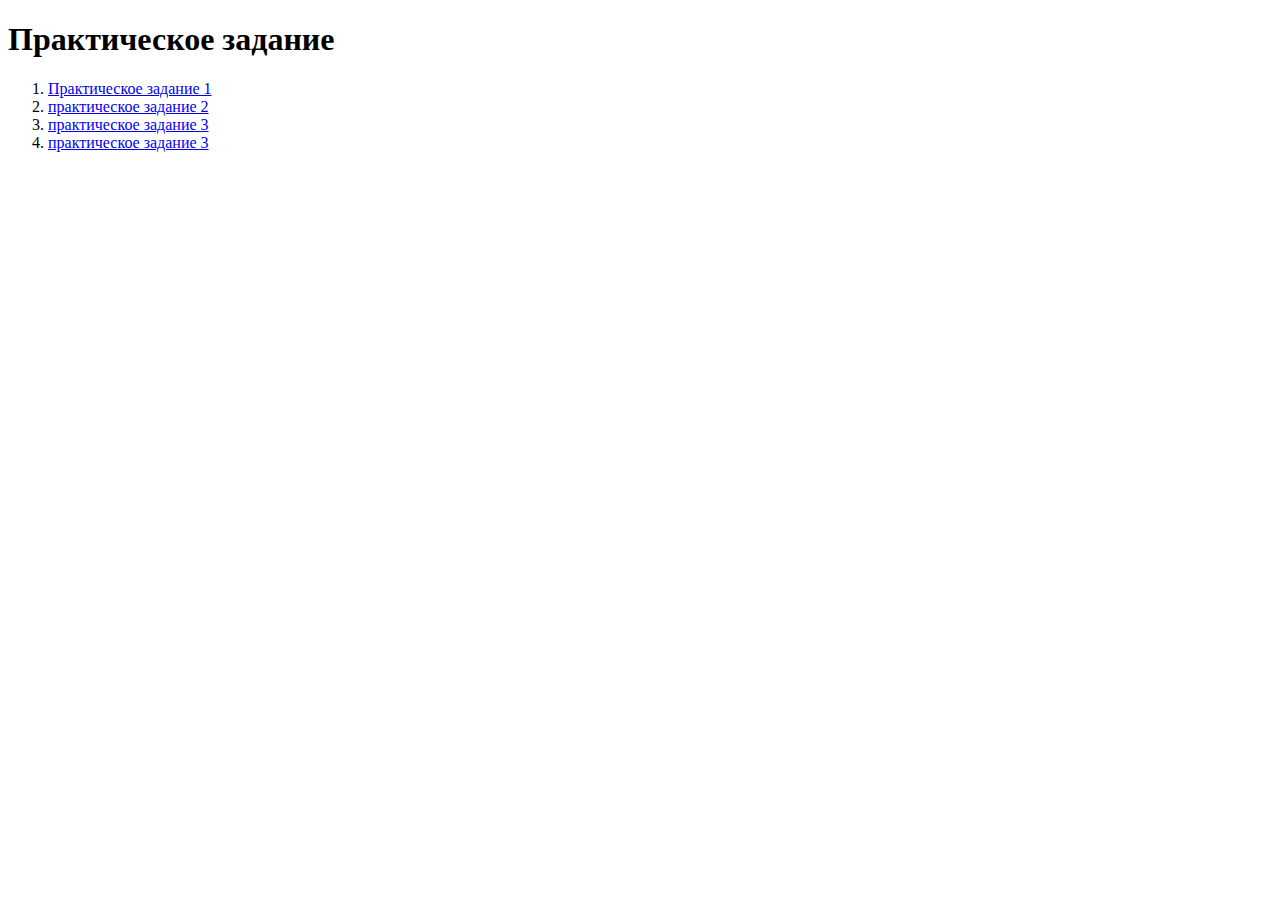
<file: index.html>
<!DOCTYPE html>
<html lang="ru">
<head>
    <meta charset="UTF-8">
    <meta name="viewport" content="width=device-width, initial-scale=1.0">
    <title>практические задания</title>
</head>
<body>
    <h1>Практическое задание</h1>
    <ol>
        <li><a href="task1.html">Практическое задание 1</a></li>
        <li><a href="task2.html">практическое задание 2</a></li>
        <li><a href="task3.html">практическое задание 3</a></li>
        <li><a href="task4.html">практическое задание 3</a></li>
    </ol>
    
</body>
</html>
</file>
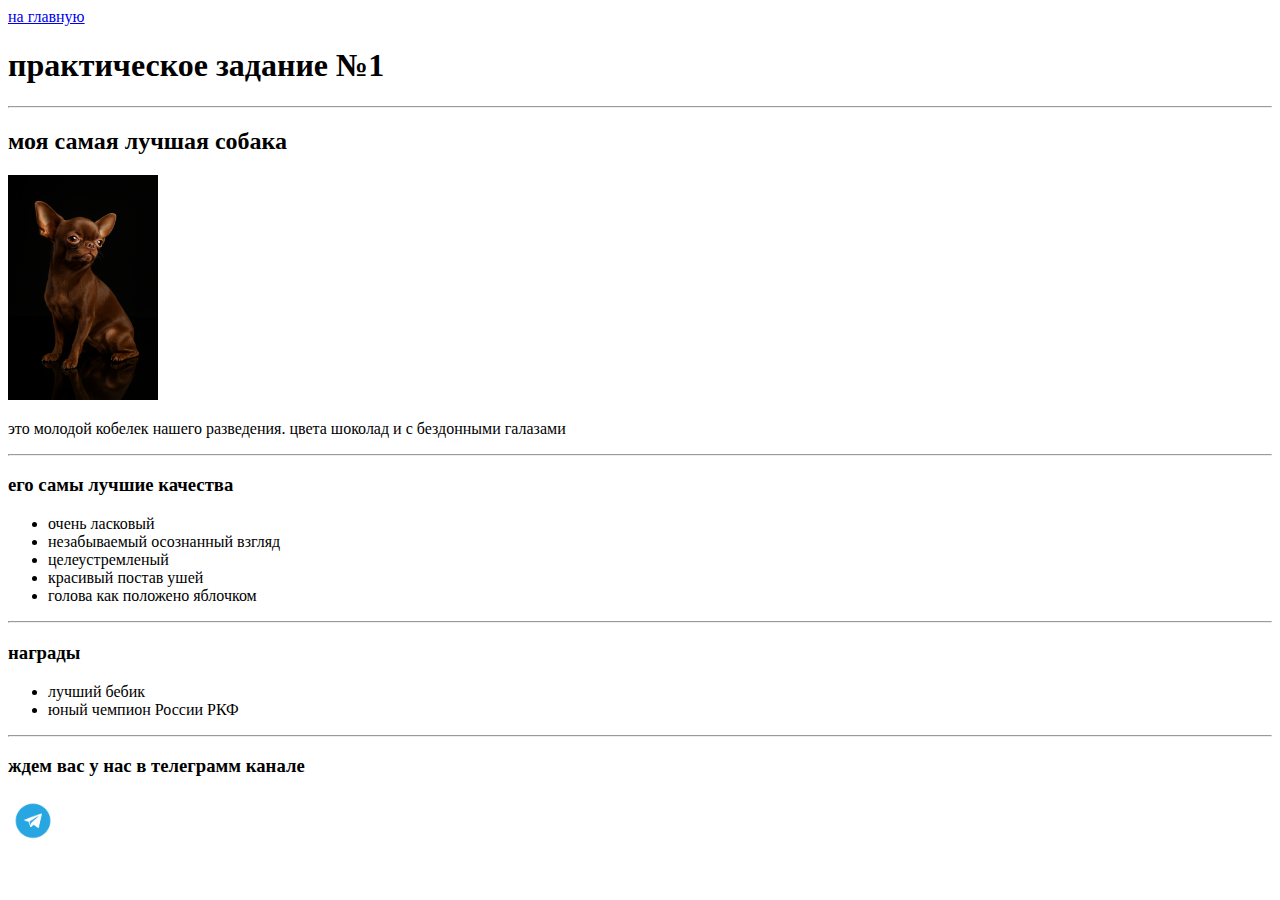
<file: task1.html>
<!DOCTYPE html>
<html lang="ru">
<head>
    <meta charset="UTF-8">
    <meta name="viewport" content="width=device-width, initial-scale=1.0">
    <title>практическое задание 1</title>
</head>
<body>
    <a href="index.html">на главную</a>
    <h1>практическое задание №1</h1>
    <hr>
    <h2>моя самая лучшая собака</h2>
    <img src="веник 3.png" width="150px" alt="изображение не найдено">
    <p>это молодой кобелек нашего разведения. цвета шоколад и с бездонными галазами</p>
    <hr>
    <h3> его самы лучшие качества</h3>
    <ul>
        <li>очень ласковый</li>
        <li>незабываемый осознанный взгляд</li>
        <li>целеустремленый</li>
        <li>красивый постав ушей</li>
        <li>голова как положено яблочком</li>
    </ul>
    <hr>
    <h3>награды</h3>
    <ul>
        <li>лучший бебик</li>
        <li>юный чемпион России РКФ</li>   
    </ul>
    <hr>
    <h3>ждем вас у нас в телеграмм канале</h3>
     <a href="https://t.me/sempredog"><img src="tg-logo.png" width="50" alt="сюрприз"></a> 

</body>
</html>
</file>
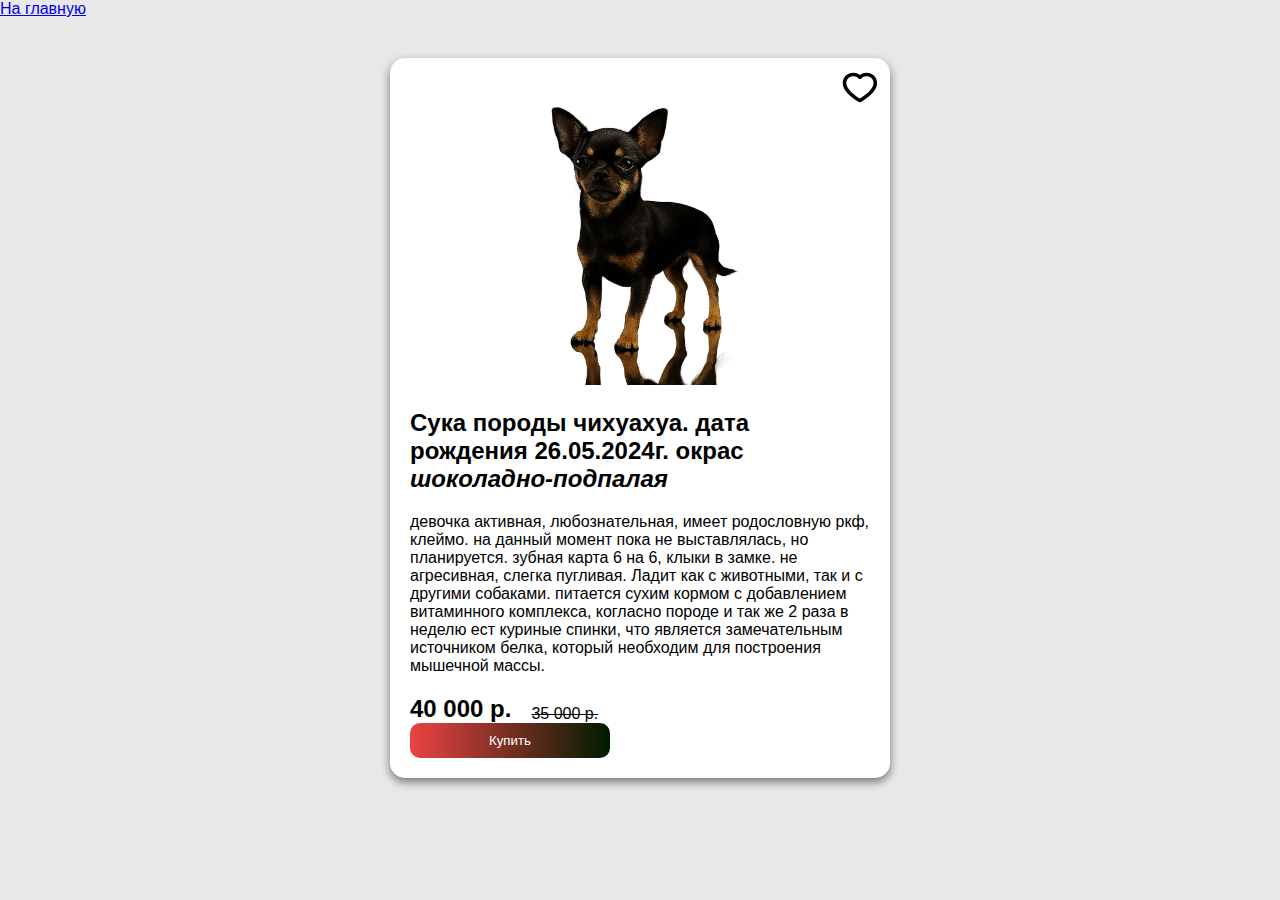
<file: task2.html>
<!DOCTYPE html>
<html lang="ru">
<head>
    <meta charset="UTF-8">
    <meta name="viewport" content="width=device-width, initial-scale=1.0">
    <title>задание 2</title>
    <link rel="stylesheet" href="task2.css">
</head>
<body>
    <a href="index.html">На главную</a> 
    <div class="card">
        <button class="btn btn_favorite">
        <img src="favorite.svg" alt="">
        </button>
        <div class="bum">
            <div><img class="pl" src="pl.png" alt=""></div>
            <div><h2>Cука породы чихуахуа. дата рождения 26.05.2024г. окрас <span class="italic">шоколадно-подпалая</span></h2>
            </div>
            <div class="opi2"><b>девочка активная, любознательная, имеет родословную ркф, клеймо. на данный момент пока не выставлялась, но планируется. зубная карта 6 на 6, клыки в замке. не агресивная, слегка пугливая. Ладит как с животными, так и с другими собаками. питается сухим кормом с добавлением витаминного комплекса, когласно породе и так же 2 раза в неделю ест куриные спинки, что является замечательным источником белка, который необходим для построения мышечной массы.</b>
            </div>
            <div class="crup">
                <span class="prise"><H2>40 000 р.</H2>
                </span> 
                <span class="discount">35 000 р.</span>
            </div>
        </div>    
            <button class="btn btn_button">Купить</button>
        
    </div>

    
</body>
</html>
</file>
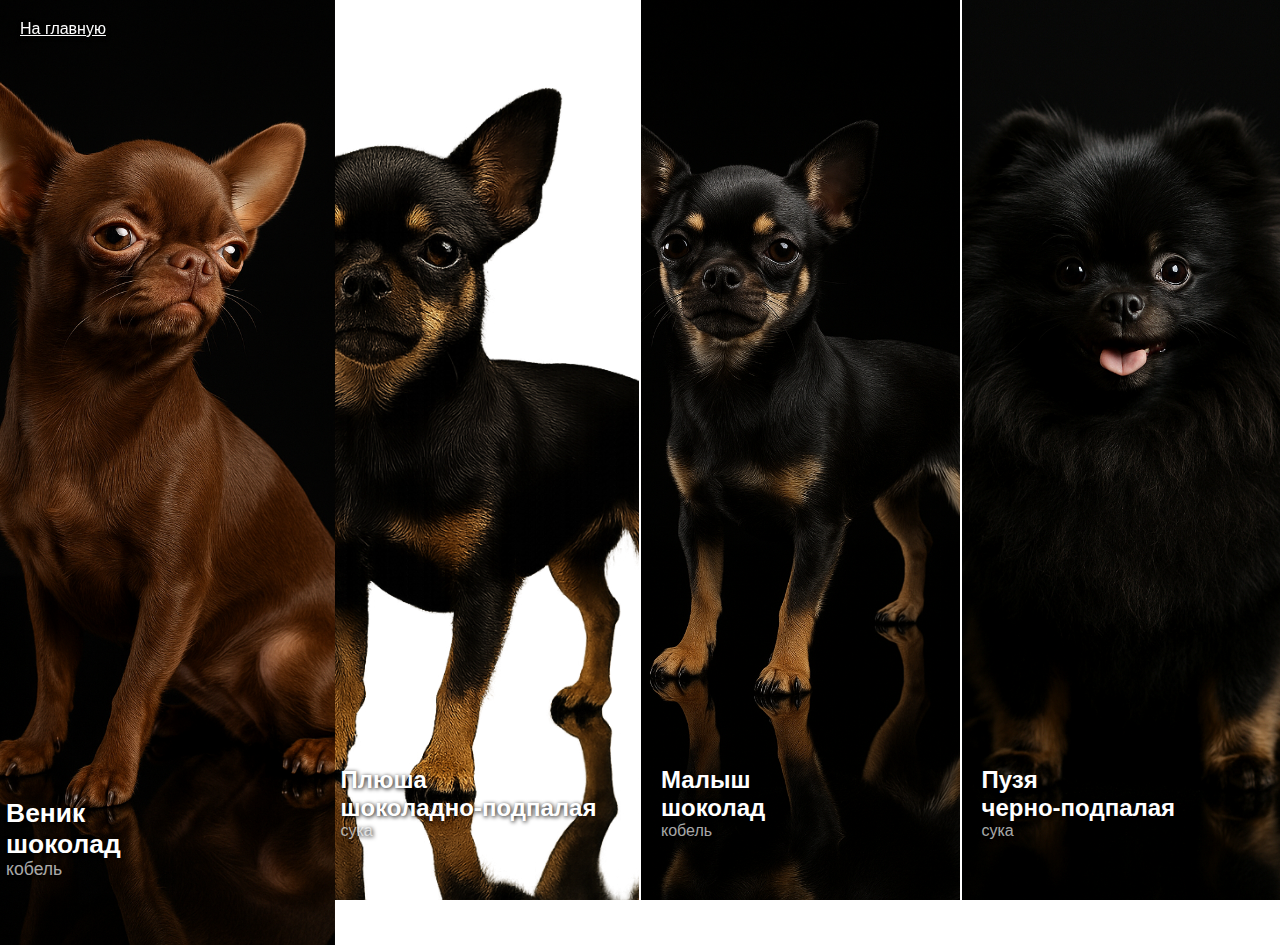
<file: task3.html>
<!DOCTYPE html>
<html lang="ru">
<head>
    <meta charset="UTF-8">
    <meta name="viewport" content="width=device-width, initial-scale=1.0">
    <title>задание3</title>
    <link rel="stylesheet" href="task3.css">
</head> 
<body>
    <a href="index.html" class="back-link">На главную</a>
    <div class="cards">
        <div class="card" style="background-image: url('веник.png');">
            <h2>Веник<br>шоколад</h2>
            <h4>кобель</h4>
        </div>
        <div class="card" style="background-image: url('pl.png');">
            <h2>Плюша<br>шоколадно-подпалая</h2>
            <h4>сука</h4>
        </div>
        <div class="card" style="background-image: url('малыш.png');">
            <h2>Малыш<br>шоколад</h2>
            <h4>кобель</h4>
        </div>
        <div class="card" style="background-image: url('plu.png');">
            <h2>Пузя<br>черно-подпалая</h2>
            <h4>сука</h4>
  </div>
</div>
    
</body>
</html>
</file>
<file: task2.css>
* {
    margin: 0;
    padding: 0;
    font-family: sans-serif;
    box-sizing: border-box;
}
body {
    background: rgb(233, 232, 232);
         }

.card:hover {
    transform: scale(1.02);
}
.card {
    max-width: 500px;
    width: 100%;
    margin: 40px auto;
    background: white;
    border: none;
    border-radius: 15px;
    box-shadow: 0px 4px 10px rgba(0, 0, 0, 0.5);
    padding: 20px;
    transition: transform 0.3s;
    position: relative;
    }
    .btn_favorite {
        position: absolute;
        top: 10px;
        right: 10px;
        border: none;
        background: none;
      
    }
    .btn_favorite img {
        width: 40px;
        height: 40px;
    }
.pl {
   width: 100%;
}
.italic {
    font-style: italic;
}
.opi2 {
    font-size: 16px;
    font-weight: 200;
}
.btn {
    cursor: pointer;
}
.crup {
    display: flex;
    align-items: end;
    gap: 20px;
}
.discount {
    font-weight: 200;
    text-decoration: line-through;
}
.btn_button {
    background: linear-gradient(90deg, rgb(235, 67, 67), rgb(0, 27, 0));
    color: white;
    width: 200px;
    border: none;
    border-radius: 10px;
    padding: 10px;
}
.btn:hover {
filter: brightness(1.5);
}
.bum {
    display: flex;
    flex-direction: column;
    gap: 20px;

}
</file>
<file: task3.css>
* {
    margin: 0;
    padding: 0;
    box-sizing: border-box;
    font-family: sans-serif;
}
.cards {
  display: flex;
  width: 100vw;
  height: 100vh;
  gap: 2px;
}
.card {
    flex: 1;
    display: flex;
    flex-direction: column;
    background-size: cover;
    background-position: center;
    justify-content: flex-end;  
    padding: 20px;
}
.cards h2 {
  color: white;
  text-shadow: 1px 1px 4px black;
  text-align: left;
 

}
.card h4 {
    color: rgba(255, 255, 255, 0.671);
    text-shadow: 1px 1px 4px black;
    text-align: left;
    padding-bottom: 40px;
    font-weight: 100;
}

.card:hover {
    scale: 1.1;
    transition: 0.3s;
    }
.back-link {
    position: fixed;
    top: 20px;
    left: 20px;
    z-index: 1;
    color: white;
    text-shadow: 1px 1px 4px black;

}
</file>
